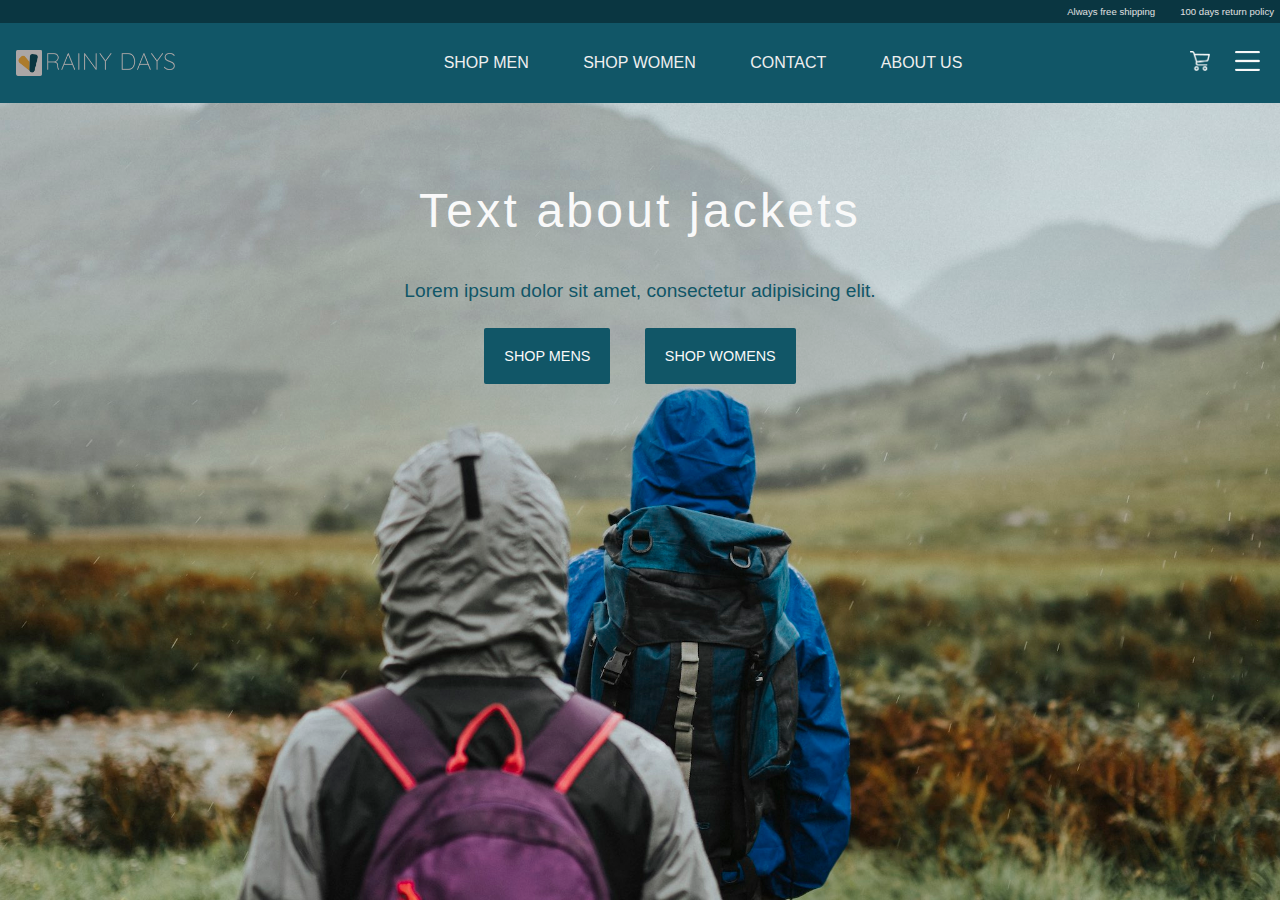
<file: index.html>
<!DOCTYPE html>
<html lang="en">
<head>
    <meta charset="UTF-8">
    <meta http-equiv="X-UA-Compatible" content="IE=edge">
    <meta name="viewport" content="width=device-width, initial-scale=1.0">
    <meta name="description" content="Size inclusive, affordable, ethically made outerwear">
    <title>Rainy Days</title>
    <link rel="stylesheet" href="https://use.fontawesome.com/releases/v5.15.4/css/all.css" integrity="sha384-DyZ88mC6Up2uqS4h/KRgHuoeGwBcD4Ng9SiP4dIRy0EXTlnuz47vAwmeGwVChigm" crossorigin="anonymous">
    <link rel="stylesheet" href="/css/styles-for-CA.css">
</head>
<body id="index-body">
  <nav id="nav-bar">
    <div id="upper-nav-bar">
      <p><i class="fas fa-undo-alt"></i>Always free shipping</p>
      <p><i class="fas fa-truck"></i>100 days return policy</p>
    </div>
    <div id="main-nav-bar">
      <a href="/index.html"><img src="/images/rainy-days-logo.png" alt="rainy days logo" id="rainy-days-logo-grey"/></a>
      
        
      <input type="checkbox" name="check" id="check">
      <ul id="nav-bar-links">
        <li class="nav-bar-btn"><a href="/shop-mens.html">SHOP MEN</a></li>
          <li class="nav-bar-btn"><a href="/shop-mens.html">SHOP WOMEN</a></li>
          <li class="nav-bar-btn"><a href="/contact.html">CONTACT</a></li>
          <li class="nav-bar-btn"><a href="/about.html">ABOUT US</a></li>
      </ul>
      <div class="nav-bar-icon">
      <a href="/checkout.html"><img src="/images/cart.png" alt="shopping cart icon"></a>
      <label for="check"><img src="/images/menu.png" alt="menu icon"/></label>
    </div>
  </div>
  </nav>

      <main id="index-main">
          <h1>Text about jackets</h1>
          <h2>Lorem ipsum dolor sit amet, consectetur adipisicing elit.</h2>
          <section id="main-buttons">
          <a href="/shop-mens.html" class="button">SHOP MENS</a>
          <a href="/shop-mens.html" class="button">SHOP WOMENS</a>
        </section>
      </main>
</body>
</html>
</file>
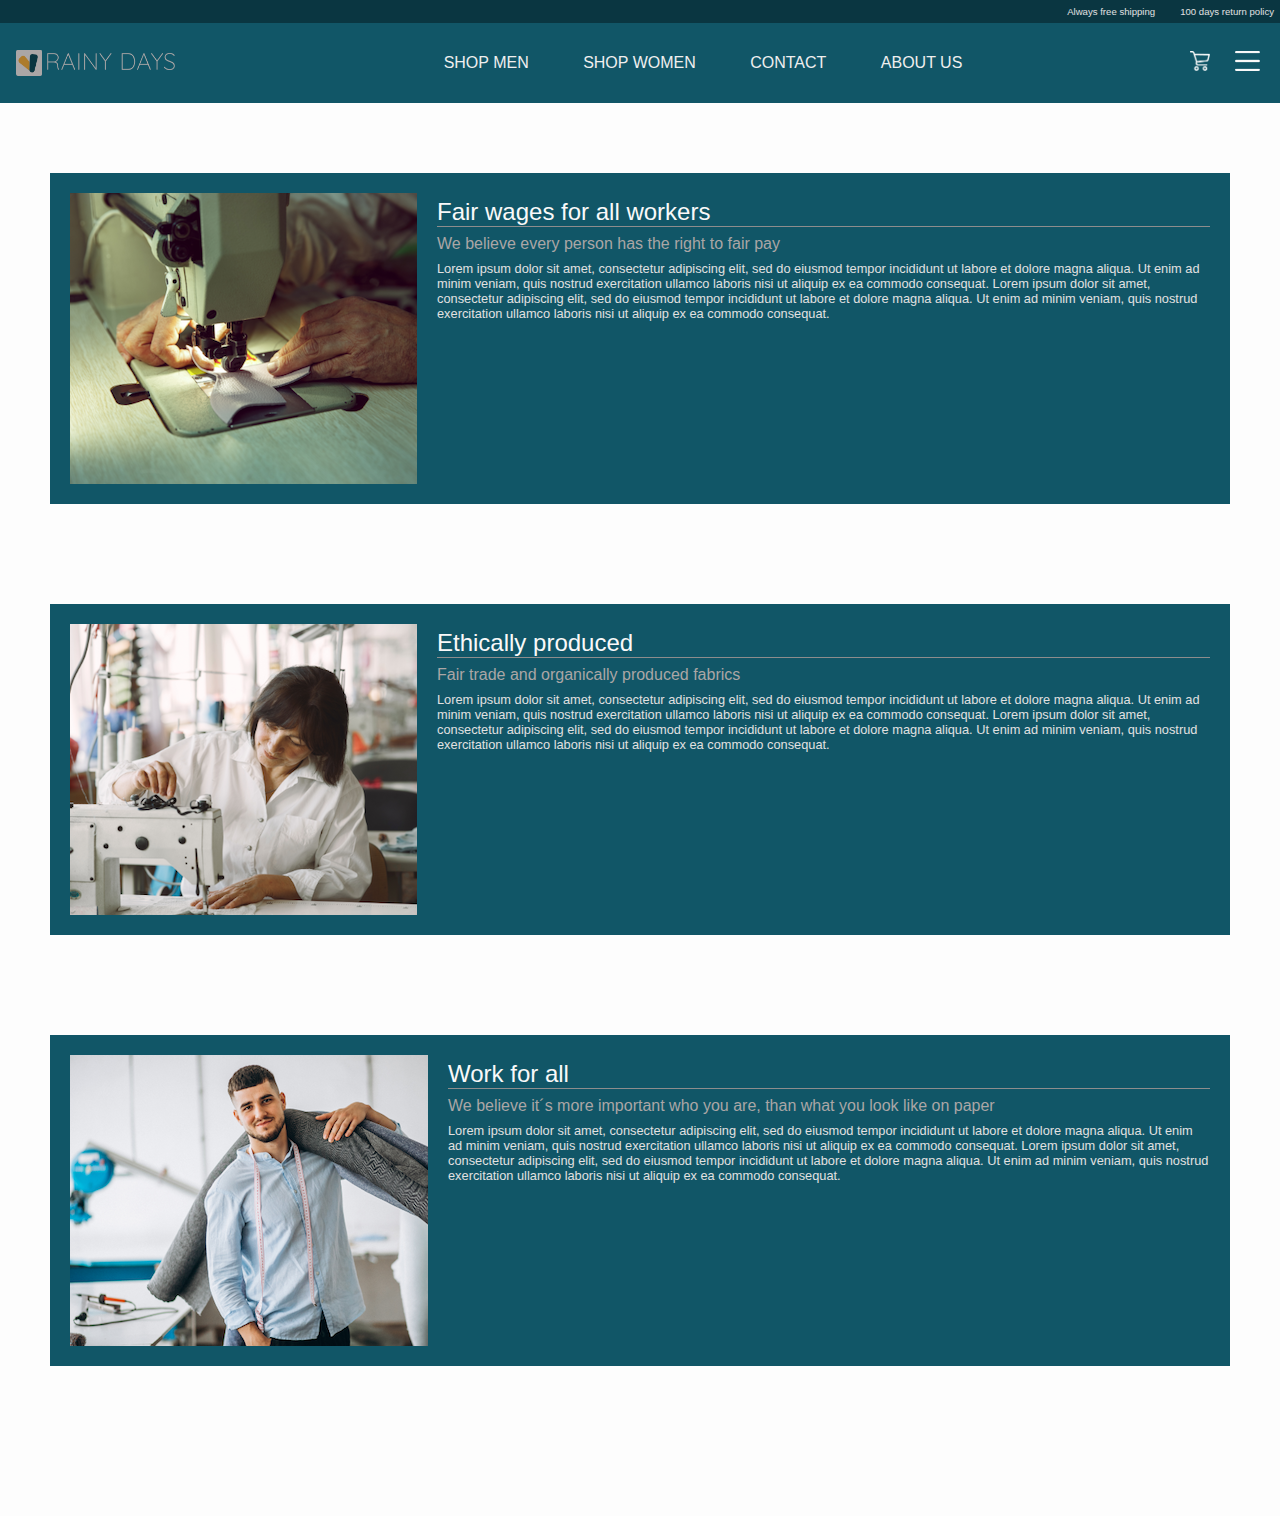
<file: about.html>
<!DOCTYPE html>
<html lang="en">
  <head>
    <meta charset="UTF-8" />
    <meta http-equiv="X-UA-Compatible" content="IE=edge" />
    <meta name="viewport" content="width=device-width, initial-scale=1.0" />
    <title>Rainy Days</title>
    <link
      rel="stylesheet"
      href="https://use.fontawesome.com/releases/v5.15.4/css/all.css"
      integrity="sha384-DyZ88mC6Up2uqS4h/KRgHuoeGwBcD4Ng9SiP4dIRy0EXTlnuz47vAwmeGwVChigm"
      crossorigin="anonymous"
    />
    <link rel="stylesheet" href="/css/styles-for-CA.css" />
  </head>
  <body id="contact-body">
    <nav id="nav-bar">
      <div id="upper-nav-bar">
        <p><i class="fas fa-undo-alt"></i>Always free shipping</p>
        <p><i class="fas fa-truck"></i>100 days return policy</p>
      </div>
      <div id="main-nav-bar">
        <a href="/index.html"><img src="/images/Group 25.png" alt="" id="rainy-days-logo-grey"/></a>
        
          
        <input type="checkbox" name="check" id="check">
        <ul id="nav-bar-links">
          <li class="nav-bar-btn"><a href="/shop-mens.html">SHOP MEN</a></li>
            <li class="nav-bar-btn"><a href="/shop-mens.html">SHOP WOMEN</a></li>
            <li class="nav-bar-btn"><a href="/contact.html">CONTACT</a></li>
            <li class="nav-bar-btn"><a href="/about.html">ABOUT US</a></li>
        </ul>
        <div class="nav-bar-icon">
        <a href="/checkout.html"><img src="/images/cart.png" alt="shopping cart icon"></a>
        <label for="check"><img src="/images/menu.png" alt="menu icon"/></label>
      </div>
    </div>
    </nav>

    <main id="about-main-content">
      <div id="about-main-content-wrapper">
        <section class="about-us-card">
          <img src="/images/about-img-1.png" alt="Woman sewing"/>
          <div class="about-description">
          <h2>Fair wages for all workers</h2>
          <h3>We believe every person has the right to fair pay</h3>
          <p>
            Lorem ipsum dolor sit amet, consectetur adipiscing elit, sed do
            eiusmod tempor incididunt ut labore et dolore magna aliqua. Ut enim
            ad minim veniam, quis nostrud exercitation ullamco laboris nisi ut
            aliquip ex ea commodo consequat. Lorem ipsum dolor sit amet, consectetur adipiscing elit, sed do
            eiusmod tempor incididunt ut labore et dolore magna aliqua. Ut enim
            ad minim veniam, quis nostrud exercitation ullamco laboris nisi ut
            aliquip ex ea commodo consequat.
          </p>
        </div>
          
        </section>

        <section class="about-us-card">
          <img
            src="/images/about-img-2.png"
            alt="woman looking at sewing machine"/>

          <div class="about-description">
          <h2>Ethically produced</h2>
          <h3>Fair trade and organically produced fabrics</h3>
          <p>
            Lorem ipsum dolor sit amet, consectetur adipiscing elit, sed do
            eiusmod tempor incididunt ut labore et dolore magna aliqua. Ut enim
            ad minim veniam, quis nostrud exercitation ullamco laboris nisi ut
            aliquip ex ea commodo consequat. Lorem ipsum dolor sit amet, consectetur adipiscing elit, sed do
            eiusmod tempor incididunt ut labore et dolore magna aliqua. Ut enim
            ad minim veniam, quis nostrud exercitation ullamco laboris nisi ut
            aliquip ex ea commodo consequat.
          </p>
        </div>
        </section>

        <section class="about-us-card">
          <img src="/images/about-img-3.png" alt="man carrying fabric"/>
          <div class="about-description">
            <h2>Work for all</h2>
            <h3>We believe it´s more important who you are, than what you look like on paper</h3>
            <p>
              Lorem ipsum dolor sit amet, consectetur adipiscing elit, sed do
              eiusmod tempor incididunt ut labore et dolore magna aliqua. Ut enim
              ad minim veniam, quis nostrud exercitation ullamco laboris nisi ut
              aliquip ex ea commodo consequat. Lorem ipsum dolor sit amet, consectetur adipiscing elit, sed do
              eiusmod tempor incididunt ut labore et dolore magna aliqua. Ut enim
              ad minim veniam, quis nostrud exercitation ullamco laboris nisi ut
              aliquip ex ea commodo consequat.
            </p>
          </div>
          
        </section>
      </div>
    </main>
  </body>
</html>
</file>
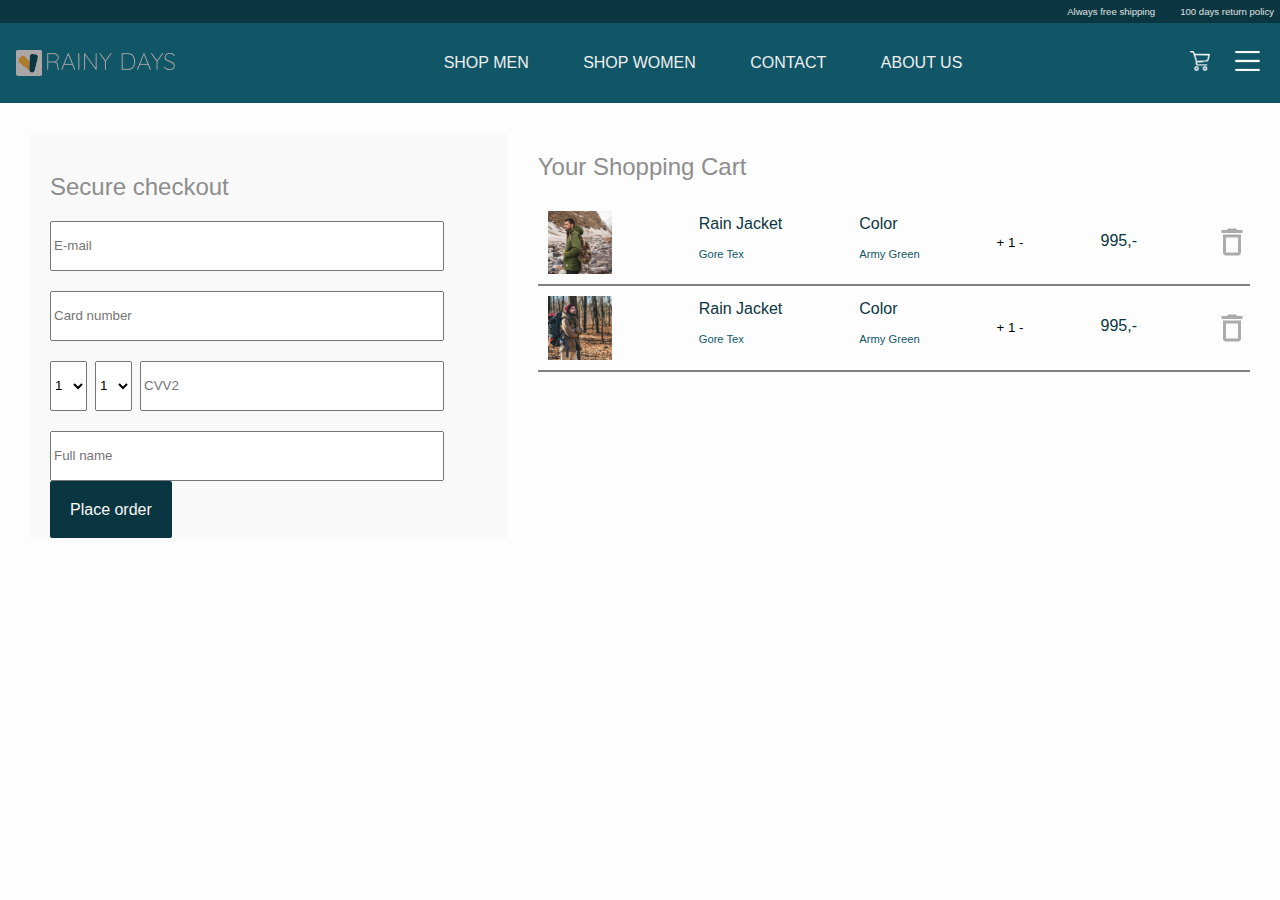
<file: checkout.html>
<!DOCTYPE html>
<html lang="en">
<head>
    <meta charset="UTF-8">
    <meta http-equiv="X-UA-Compatible" content="IE=edge">
    <meta name="viewport" content="width=device-width, initial-scale=1.0">
    <meta name="description" content="Review your basket and check out securly">
    <title>Checkout</title>
    <link rel="stylesheet" href="https://use.fontawesome.com/releases/v5.15.4/css/all.css" integrity="sha384-DyZ88mC6Up2uqS4h/KRgHuoeGwBcD4Ng9SiP4dIRy0EXTlnuz47vAwmeGwVChigm" crossorigin="anonymous">
    <link rel="stylesheet" href="/css/styles-for-CA.css">
</head>
<body>
    <nav id="nav-bar">
        <div id="upper-nav-bar">
          <p><i class="fas fa-undo-alt"></i>Always free shipping</p>
          <p><i class="fas fa-truck"></i>100 days return policy</p>
        </div>
        <div id="main-nav-bar">
          <a href="/index.html"><img src="/images/rainy-days-logo.png" alt="rainy days logo" id="rainy-days-logo-grey"/></a>
          <input type="checkbox" name="check" id="check">
          <ul id="nav-bar-links">
            <li class="nav-bar-btn"><a href="/shop-mens.html">SHOP MEN</a></li>
              <li class="nav-bar-btn"><a href="/shop-mens.html">SHOP WOMEN</a></li>
              <li class="nav-bar-btn"><a href="/contact.html">CONTACT</a></li>
              <li class="nav-bar-btn"><a href="/about.html">ABOUT US</a></li>
          </ul>
          <div class="nav-bar-icon">
          <a href="/checkout.html"><img src="/images/cart.png" alt="shopping cart icon"></a>
          <label for="check"><img src="/images/menu.png" alt="menu icon"/></label>
        </div>
      </div>
      </nav>
    <main id="checkout-main">
        <section id="payment-info">
            <h2>Secure checkout</h2>
            <form id="payment-info-input">
                <input type="email" placeholder="E-mail">
                <input type="text" placeholder="Card number">
                <div id="date-and-cvv2">
                    <div id="date-month-wrapper">
                <select name="date-picker" id="date-picker">
                    <option value="1">1</option>
                    <option value="2">2</option>
                    <option value="3">3</option>
                    <option value="4">4</option>
                    <option value="5">5</option>
                    <option value="6">6</option>
                    <option value="7">7</option>
                    <option value="8">8</option>
                    <option value="9">9</option>
                    <option value="10">10</option>
                    <option value="11">11</option>
                    <option value="12">12</option>
                    <option value="13">13</option>
                    <option value="14">14</option>
                    <option value="15">15</option>
                    <option value="16">16</option>
                    <option value="17">17</option>
                    <option value="18">18</option>
                    <option value="19">19</option>
                    <option value="20">20</option>
                    <option value="21">21</option>
                    <option value="22">22</option>
                    <option value="23">23</option>
                    <option value="24">24</option>
                    <option value="25">25</option>
                    <option value="26">26</option>
                    <option value="27">27</option>
                    <option value="28">28</option>
                    <option value="29">29</option>
                    <option value="30">30</option>
                </select>
                <select name="month-picker" id="month-picker">
                    <option value="1">1</option>
                    <option value="2">2</option>
                    <option value="3">3</option>
                    <option value="4">4</option>
                    <option value="5">5</option>
                    <option value="6">6</option>
                    <option value="7">7</option>
                    <option value="8">8</option>
                    <option value="9">9</option>
                    <option value="10">10</option>
                    <option value="11">11</option>
                    <option value="12">12</option>
                </select>
                    </div>
                <input type="text" placeholder="CVV2">
            </div>
                <input type="text" name="full-name" id="full-name" placeholder="Full name">
                <a href="/order-complete.html" id="order-btn" class="button">Place order</a>
            </form>
        </section>

        <section id="order-overview">
            <h2>Your Shopping Cart</h2>
            <div class="order-line">
                <img class="product-photo" src="/images/checkout-img-small-1.png" alt="picture of jacket">
                <div class="jacket-description">
                    <h3>Rain Jacket</h3>
                    <h4>Gore Tex</h4>
                </div>
                <div class="color-description">
                    <h3>Color</h3>
                    <h4>Army Green</h4>
                </div>
                <div class="quantity">
                    <h5>+ 1 -</h5>
                </div>
                <h3 class="price">995,-</h3>
                <img src="/images/trash-icon.png" alt="delete">
            </div>
            <div class="order-line">
                <img class="product-photo" src="/images/checkout-img-small-2.png" alt="picture of jacket">
                <div class="jacket-description">
                    <h3>Rain Jacket</h3>
                    <h4>Gore Tex</h4>
                </div>
                <div class="color-description">
                    <h3>Color</h3>
                    <h4>Army Green</h4>
                </div>
                <div class="quantity">
                    <h5>+ 1 -</h5>
                </div>
                <h3 class="price">995,-</h3>
                <img src="/images/trash-icon.png" alt="delete">
            </div>
        </section>
    </main>
</body>
</html>
</file>
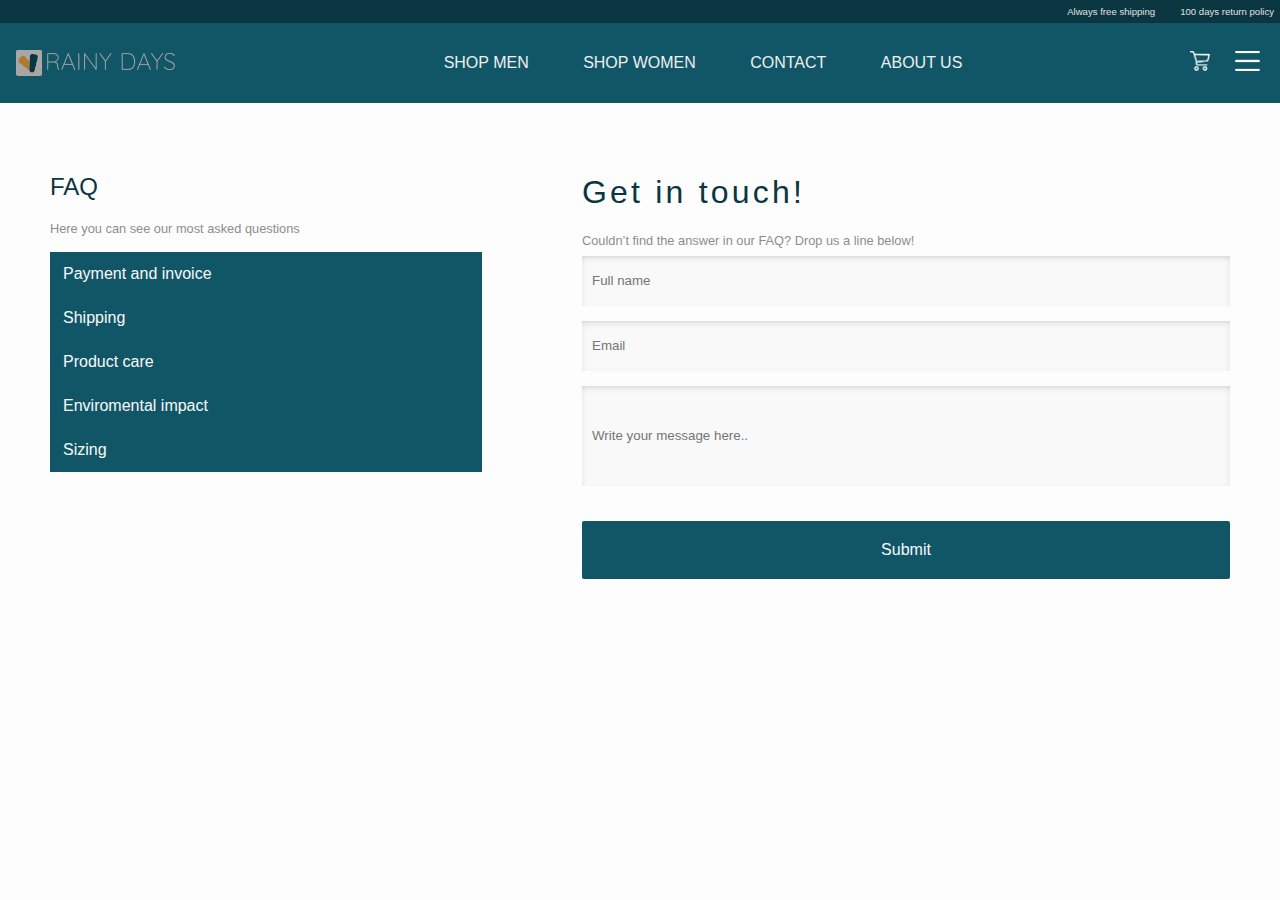
<file: contact.html>
<!DOCTYPE html>
<html lang="en">
<head>
    <meta charset="UTF-8">
    <meta http-equiv="X-UA-Compatible" content="IE=edge">
    <meta name="viewport" content="width=device-width, initial-scale=1.0">
    <meta name="description" content="Browse out frequently asked question, or send us a message">
    <title>contact us</title>
    <link rel="stylesheet" href="https://use.fontawesome.com/releases/v5.15.4/css/all.css" integrity="sha384-DyZ88mC6Up2uqS4h/KRgHuoeGwBcD4Ng9SiP4dIRy0EXTlnuz47vAwmeGwVChigm" crossorigin="anonymous">
    <link rel="stylesheet" href="/css/styles-for-CA.css">
</head>
<body id="contact-body">
  <nav id="nav-bar">
    <div id="upper-nav-bar">
      <p><i class="fas fa-undo-alt"></i>Always free shipping</p>
      <p><i class="fas fa-truck"></i>100 days return policy</p>
    </div>
    <div id="main-nav-bar">
      <a href="/index.html"><img src="/images/rainy-days-logo.png" alt="rainy days logo" id="rainy-days-logo-grey"/></a>
      
        
      <input type="checkbox" name="check" id="check">
      <ul id="nav-bar-links">
        <li class="nav-bar-btn"><a href="/shop-mens.html">SHOP MEN</a></li>
          <li class="nav-bar-btn"><a href="/shop-mens.html">SHOP WOMEN</a></li>
          <li class="nav-bar-btn"><a href="/contact.html">CONTACT</a></li>
          <li class="nav-bar-btn"><a href="/about.html">ABOUT US</a></li>
      </ul>
      <div class="nav-bar-icon">
      <a href="/checkout.html"><img src="/images/cart.png" alt="shopping cart icon"></a>
      <label for="check"><img src="/images/menu.png" alt="menu icon"/></label>
    </div>
  </div>
  </nav>
    <main id="contact-main-content">
            <section id="faq-links">
                <h2>FAQ</h2>
                <h3>Here you can see our most asked questions</h3>
                <ul>
                    <li><a href="#">Payment and invoice</a></li>
                    <li><a href="#">Shipping</a></li>
                    <li><a href="#">Product care</a></li>
                    <li><a href="#">Enviromental impact</a></li>
                    <li><a href="#">Sizing</a></li>
        
                </ul>
            </section>

            <section id="contact-form">
              <h1>Get in touch!</h1>
              <h3>Couldn’t find the answer in our FAQ? 
                Drop us a line below!</h3>
               <form>
                   <input type="text" id="full-name" placeholder="Full name">
                   <input type="email" id="email" placeholder="Email">
                   <input type="textarea" id="your-message" placeholder="Write your message here..">
                   <a href="#" class="button">Submit</a>
                  </form>
               
            </section>
    </main>
</body>
</html>
</file>
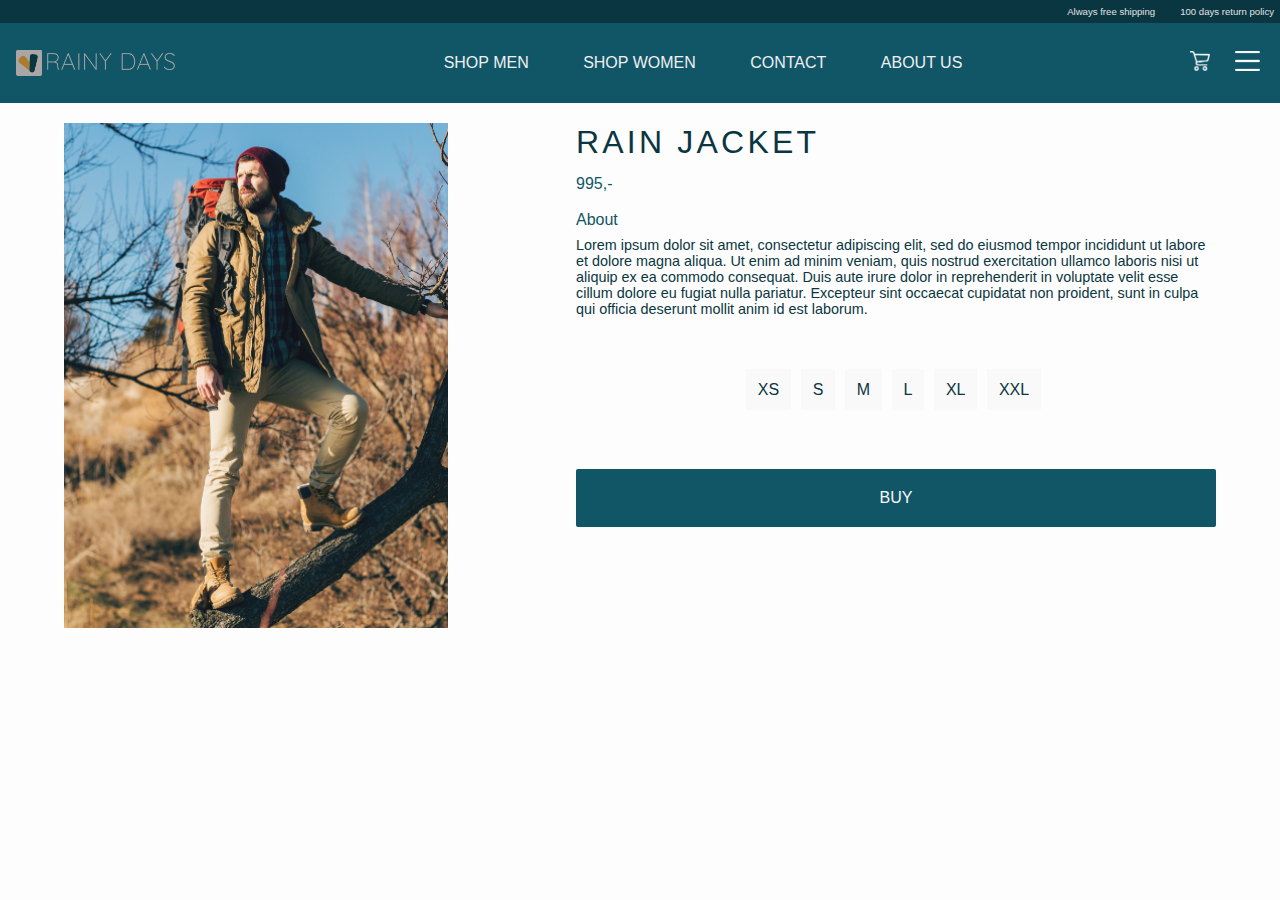
<file: product.html>
<!DOCTYPE html>
<html lang="en">
  <head>
    <meta charset="UTF-8" />
    <meta http-equiv="X-UA-Compatible" content="IE=edge" />
    <meta name="viewport" content="width=device-width, initial-scale=1.0" />
    <meta name="description" content="Waterproof jacket for regular guys. Comfortable and stylish">
    <title>Rain Jacket</title>
    
    <link
      rel="stylesheet"
      href="https://use.fontawesome.com/releases/v5.15.4/css/all.css"
      integrity="sha384-DyZ88mC6Up2uqS4h/KRgHuoeGwBcD4Ng9SiP4dIRy0EXTlnuz47vAwmeGwVChigm"
      crossorigin="anonymous"
    />
    <link rel="stylesheet" href="/css/styles-for-CA.css" />
  </head>
  <body id="product-body">
    <nav id="nav-bar">
      <div id="upper-nav-bar">
        <p><i class="fas fa-undo-alt"></i>Always free shipping</p>
        <p><i class="fas fa-truck"></i>100 days return policy</p>
      </div>
      <div id="main-nav-bar">
        <a href="/index.html"><img src="/images/rainy-days-logo.png" alt="rainy days logo" id="rainy-days-logo-grey"/></a>
        
          
        <input type="checkbox" name="check" id="check">
        <ul id="nav-bar-links">
          <li class="nav-bar-btn"><a href="/shop-mens.html">SHOP MEN</a></li>
            <li class="nav-bar-btn"><a href="/shop-mens.html">SHOP WOMEN</a></li>
            <li class="nav-bar-btn"><a href="/contact.html">CONTACT</a></li>
            <li class="nav-bar-btn"><a href="/about.html">ABOUT US</a></li>
        </ul>
        <div class="nav-bar-icon">
        <a href="/checkout.html"><img src="/images/cart.png" alt="shopping cart icon"></a>
        <label for="check"><img src="/images/menu.png" alt="menu icon"/></label>
      </div>
    </div>
    </nav>

    <main id="main-product">

    <img src="/images/product-page-main-img.png" alt="Man modeling rain jacket">

    <section id="product-desctription">
      <h1>RAIN JACKET</h1>
      <h2>995,-</h2>
      <h3>About</h3>
      <p>
        Lorem ipsum dolor sit amet, consectetur adipiscing elit, sed do eiusmod
        tempor incididunt ut labore et dolore magna aliqua. Ut enim ad minim
        veniam, quis nostrud exercitation ullamco laboris nisi ut aliquip ex ea
        commodo consequat. Duis aute irure dolor in reprehenderit in voluptate
        velit esse cillum dolore eu fugiat nulla pariatur. Excepteur sint
        occaecat cupidatat non proident, sunt in culpa qui officia deserunt
        mollit anim id est laborum.
      </p>
      <div id="size-selector">
          <a href="#" class="size-selector-button">XS</a>
          <a href="#" class="size-selector-button">S</a>
          <a href="#" class="size-selector-button">M</a>
          <a href="#" class="size-selector-button">L</a>
          <a href="#" class="size-selector-button">XL</a>
          <a href="#" class="size-selector-button">XXL</a>
      </div>
      <a href="#" class="button">BUY</a>
    </section>
</main>
  </body>
</html>
</file>
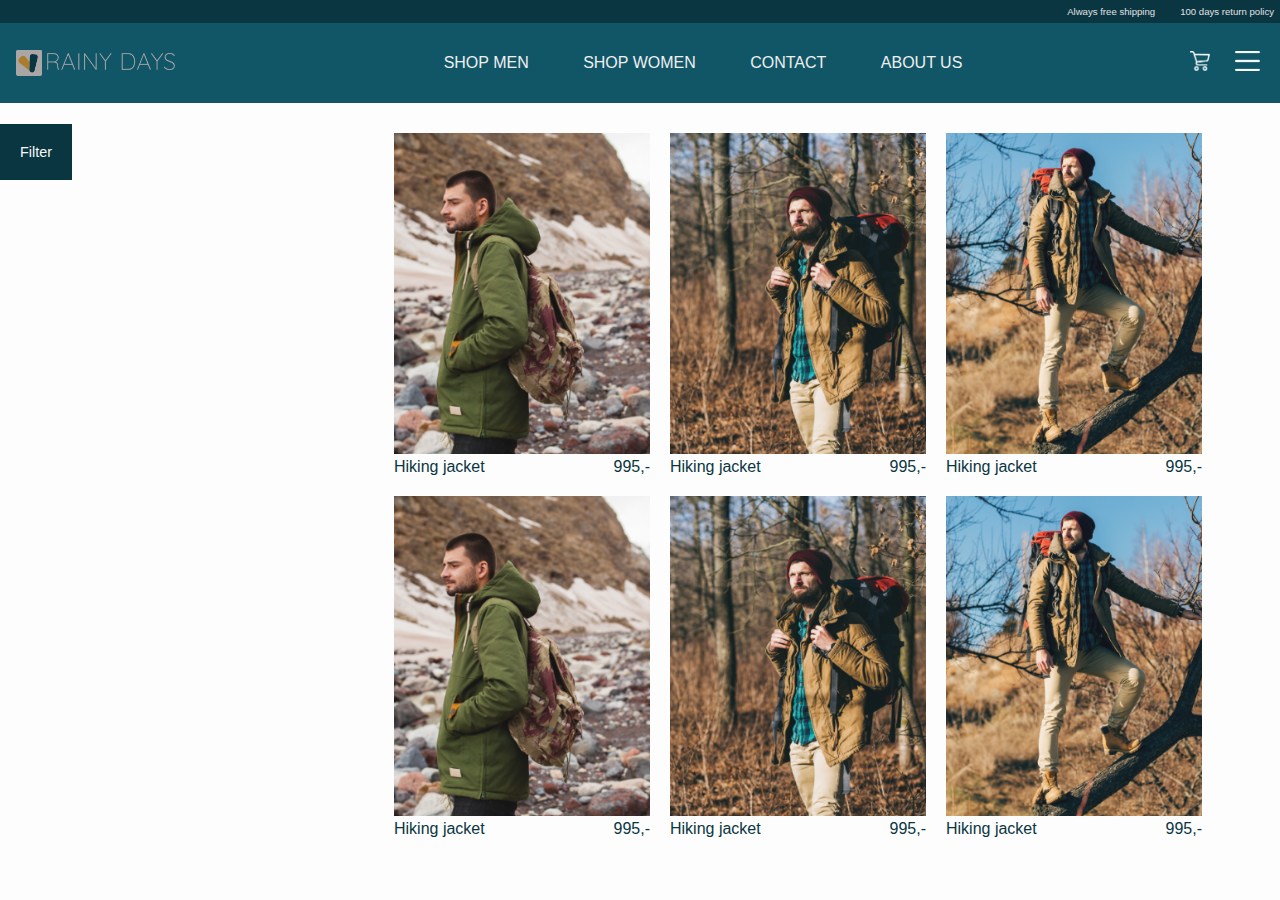
<file: shop-mens.html>
<!DOCTYPE html>
<html lang="en">
<head>
    <meta charset="UTF-8">
    <meta http-equiv="X-UA-Compatible" content="IE=edge">
    <meta name="viewport" content="width=device-width, initial-scale=1.0">
    <meta name="description" content="Shop a wide variety of jackets for all weather. Wide range of sizes and colors">
    <title>Shop Mens</title>
    <link rel="stylesheet" href="https://use.fontawesome.com/releases/v5.15.4/css/all.css" integrity="sha384-DyZ88mC6Up2uqS4h/KRgHuoeGwBcD4Ng9SiP4dIRy0EXTlnuz47vAwmeGwVChigm" crossorigin="anonymous">
    <link rel="stylesheet" href="/css/styles-for-CA.css">
</head>
<body id="main-shop-products">
    <nav id="nav-bar">
        <div id="upper-nav-bar">
          <p><i class="fas fa-undo-alt"></i>Always free shipping</p>
          <p><i class="fas fa-truck"></i>100 days return policy</p>
        </div>
        <div id="main-nav-bar">
          <a href="/index.html"><img src="/images/rainy-days-logo.png" alt="rainy days logo" id="rainy-days-logo-grey"/></a>
          
            
          <input type="checkbox" name="check" id="check">
          <ul id="nav-bar-links">
            <li class="nav-bar-btn"><a href="/shop-mens.html">SHOP MEN</a></li>
              <li class="nav-bar-btn"><a href="/shop-mens.html">SHOP WOMEN</a></li>
              <li class="nav-bar-btn"><a href="/contact.html">CONTACT</a></li>
              <li class="nav-bar-btn"><a href="/about.html">ABOUT US</a></li>
          </ul>
          <div class="nav-bar-icon">
          <a href="/checkout.html"><img src="/images/cart.png" alt="shopping cart icon"></a>
          <label for="check"><img src="/images/menu.png" alt="menu icon"/></label>
        </div>
      </div>
      </nav>
    
    <main id="shop-mens-main">

        <section id="filter-wrapper">
        <label for="open-filters">Filter</label>
        <input type="checkbox" id="open-filters">
        <section id="filter">

           <ul>
               <li>Category</li>
               <li>Color</li>
               <li>Size</li>
               <li>Sort by</li>
           </ul>
        </section>
    </section>

        <section id="list-of-products">
            <div class="product-card">
                <a href="/product.html"><img src="/images/product-image 1.png" alt="picture of jacet"></a>
                <div class="product-description">
                    <h2>Hiking jacket</h2>
                    <h2>995,-</h2>
                </div>
            </div>
            <div class="product-card">
                <img src="/images/product image 2.png" alt="picture of jacet">
                <div class="product-description">
                    <h2>Hiking jacket</h2>
                    <h2>995,-</h2>
                </div>
            </div>
            <div class="product-card">
                <img src="/images/Product picture mens 3.png" alt="picture of jacet">
                <div class="product-description">
                    <h2>Hiking jacket</h2>
                    <h2>995,-</h2>
                </div>
            </div>
            <div class="product-card">
                <img src="/images/product-image 1.png" alt="picture of jacet">
                <div class="product-description">
                    <h2>Hiking jacket</h2>
                    <h2>995,-</h2>
                </div>
            </div>
            <div class="product-card">
                <img src="/images/product image 2.png" alt="picture of jacet">
                <div class="product-description">
                    <h2>Hiking jacket</h2>
                    <h2>995,-</h2>
                </div>
            </div>
            <div class="product-card">
                <img src="/images/Product picture mens 3.png" alt="picture of jacet">
                <div class="product-description">
                    <h2>Hiking jacket</h2>
                    <h2>995,-</h2>
                </div>
            </div>
        </section>
    </main>
</body>
</html>
</file>
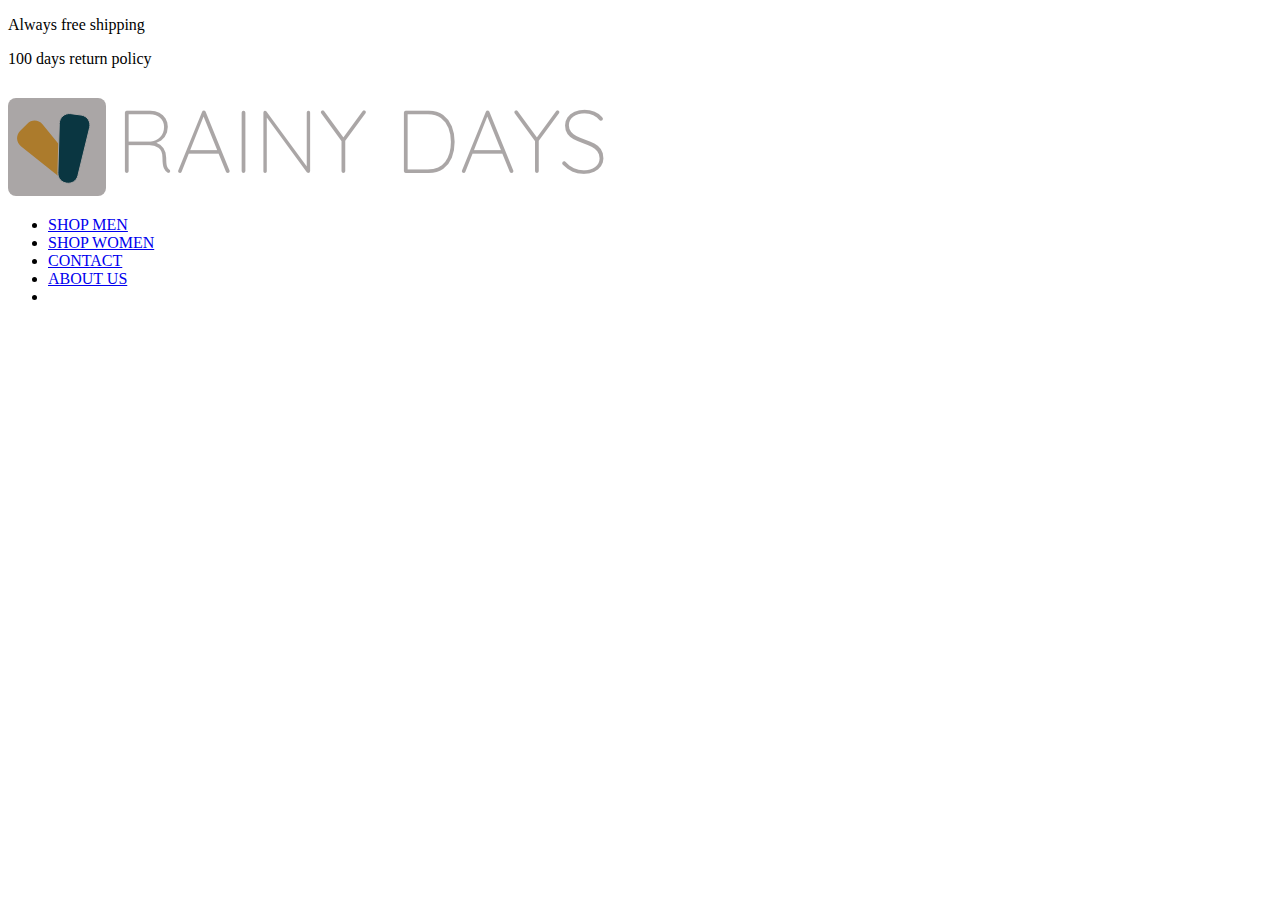
<file: shop-products.html>
<!DOCTYPE html>
<html lang="en">
<head>
    <meta charset="UTF-8">
    <meta http-equiv="X-UA-Compatible" content="IE=edge">
    <meta name="viewport" content="width=device-width, initial-scale=1.0">
    <title>Rainy Days</title>
    
</head>
<body>
    <nav id="nav-bar">
        <div id="upper-nav-bar">
            <p><i class="fas fa-undo-alt"></i>Always free shipping</p>
            <p><i class="fas fa-truck"></i>100 days return policy</p>
        </div>
        <div id="main-nav-bar">
            <img src="/images/Group 25.png" alt="" id="rainy-days-logo-grey">
            <ul id="nav-bar-links">
                <li class="nav-bar-btn"><a href="#">SHOP MEN</a></li>
                <li class="nav-bar-btn"><a href="#">SHOP WOMEN</a></li>
                <li class="nav-bar-btn"><a href="#">CONTACT</a></li>
                <li class="nav-bar-btn"><a href="#">ABOUT US</a></li>
                <li><a href=""><i class="fas fa-shopping-cart"></i></a></li>
            </ul>
            

        </div>
    </nav>
</body>
</html>
</file>
<file: css/styles-for-CA.css>
:root {
  --rd-dark-green: #0a3641;
  --rd-light-green: #115667;
  --rd-yellow: #ac7b2c;
  --heading-white: #f9f9f9;
  --body-text-white: #e1e1e1;
  --subheading-grey: #8d8d8d;
  --background-grey: #FDFDFD;
}

p { 
  color: var(--body-text-white);
}


h1 {
  color: var(--heading-white);
  font-family: "Quicksand", sans-serif;
  letter-spacing: 0.2rem;
  
}

h2 {
  color: var(--subheading-grey);
}

.button {
  background-color: var(--rd-light-green);
  color: var(--heading-white);
  padding: 20px;
  text-align: center;
  text-decoration: none;
  margin-top: 20px;
  border-radius: 2px;
}

.button:hover {
  background-color: var(--rd-dark-green);
  transition: 0.3s;
}

/* NAVIGATION BAR */

#upper-nav-bar {
  background-color: var(--rd-dark-green);
  color: var(--heading-white);
  display: flex;
  justify-content: flex-end;
  width: 100vw;
}

#upper-nav-bar img {
  margin-right: 6px;
  height: 40%;
}

#upper-nav-bar p {
  margin: 6px;
  font-size: 0.6rem;
}

#upper-nav-bar i {
  margin-right: 13px;
}

#main-nav-bar {
  background-color: var(--rd-light-green);
  display: flex;
  justify-content: space-between;
  align-items: center;
  height: 80px;
}

#rainy-days-logo-grey {
  width: 10rem;
  height: auto;
  margin-left: 1rem;
}

#check {
  display: none;
}

#nav-bar-links li {
  display: inline-block;
}
#nav-bar-links a {
  text-decoration: none;
  color: #efefef;
  padding: 10px;
}

.nav-bar-btn {
  padding: 15px;
}

.nav-bar-btn a:hover {
  border-bottom: 4px solid var(--rd-yellow);
  transition: .04s ease-out
}

.nav-bar-icon img {
  height: 20px;
  margin-right: 20px;
}
* {
  font-family: "Montserrat", sans-serif;
  font-weight: 100;
  box-sizing: border-box;
}

body {
  margin: 0;
  background-color: var(--background-grey);
}


/* INDEX */

#index-body {
  background-image: url(/images/background-img-mobile.jpg);
  background-size: cover;
  background-repeat: no-repeat;
  height: 100vh;
}

#index-main {
  margin-top: 80px;
}

#index-main h1 {
  font-size: 1.7rem;
  text-align: center;
}

#index-main h2 {
font-size: 1rem;
text-align: center;
padding: 10px;
color: var(--rd-light-green);
}

#main-buttons {
  text-align: center;
}

#main-buttons a {
  margin: 0 auto;
  display: inline-block;
  font-size: 0.9rem;
}

#main-buttons a:first-child {
  margin-right: 30px;
}

/* ------------------------------------ CONTACT US PAGE ------------------------------------ */

#contact-body {
  background-image: none;
  overflow: hidden;
  margin: 0;
}

#contact-main-content h1 {
  color: var(--rd-dark-green);
}

#contact-main-content h2 {
  color: var(--rd-dark-green);
}

#contact-main-content h3 {
  color: var(--subheading-grey);
  font-size: 0.8rem;
}

#contact-main-content {
  margin: 0;
  display: flex;
  flex-direction: column-reverse;
  justify-content: center;
  align-items: center;
}
#faq-links {
  width: 70vw;
}
#faq-links ul {
  background-color: var(--rd-light-green);
  padding: 0;
}

#faq-links ul li {
  list-style-type: none;
  padding: 13px;
  
}

#faq-links ul li a {
  text-decoration: none;
  color: var(--heading-white);
}

#faq-links ul li:hover {
  background-color: var(--rd-dark-green);
  transition: 0.5s;
}

#contact-form {
  width: 70vw;
}

#contact-form form {
  display: flex;
  flex-direction: column;
}

#contact-form input {
  height: 50px;
  margin-bottom: 15px;
  border: none;
  padding: 10px;
  background-color: var(--heading-white);
  box-shadow: inset 0px 3px 13px -10px rgba(0,0,0,0.81);
}

#contact-form form #your-message {
  height: 100px;
}




/* ------- ABOUT US PAGE ------- */

#contact-body {
  overflow: visible;
}

#about-main-content-wrapper {

  margin-top: 20px;
  padding: 50px;
  display: flex;
  flex-direction: column;
  justify-content: center;
  align-items: center;
}

.about-us-card {
  display: flex;
  flex-direction: column;
  margin-bottom: 100px;
  background-color: var(--rd-light-green);
  padding: 20px;
}

.about-us-card img {
  margin-right: 20px;
  width: 70vw;
}
.about-us-card h2,
h3 {
  margin-top: 5px;
  margin-bottom: 8px;
  color: #f9f9f9;
}

.about-us-card h2 {
  border-bottom: 1px solid var(--subheading-grey);
}

.about-us-card h3 {
  font-size: 1rem;
  color: #aaa6a6;
}

.about-us-card p {
  margin: 0;
  font-size: 0.8rem;
  color: #e1e1e1;
}


/* CHECKOUT PAGE */

#checkout-main {
  display: flex;
  flex-direction: column-reverse;
  align-items: center;
}

#payment-info {
  width: 90%;
  background-color: #f9f9f9;
  margin-top: 30px;
  padding: 20px;
}

#payment-info input {
  width: 90%;
  height: 50px;
  margin-bottom: 20px;
}

#date-and-cvv2 {
  display: flex;
  flex-direction: row;
  width: 90%;
}

#date-month-wrapper {
  display: flex;
}

#date-picker,
#month-picker {
  margin-right: 8px;
  height: 50px;
}


#order-btn {
  background-color: #0a3641;
  color: #f9f9f9;
}


#order-overview {
  width: 90%;
  display: flex;
  flex-direction: column;
}

#order-overview h3 {
  color: #0a3641;
}

#order-overview h4 {
  color: #115667;
  font-size: 0.7rem;
}

.order-line {
  display: flex;
  flex-direction: row;
  justify-content: space-between;
  align-items: center;
  border-bottom: 2px solid grey;
}

.product-photo {
  display: none;
  width: 5vw;
  margin: 10px;
}

/* SHOP MENS */

#shop-mens-main {
  display: flex;
  flex-direction: column;
  justify-content: space-between;
  
}

#filter-wrapper {
  width: 20vw;
  margin-top: 40px;
  margin-bottom: 40px;
}

#filter-wrapper label {
  font-size: 0.9rem;
  background-color: var(--rd-dark-green);
  color: var(--heading-white);
  padding: 20px;
}

#filter {
  background-color: var(--rd-dark-green);
  padding: 20px;
  padding-left: 0;
  width: 100vw;
}

#filter ul {
  padding-left: 10px;
}

#filter li {
  list-style-type: none;
  color: var(--body-text-white);
  padding: 10px;
  padding-left: 0;
}

  #filter {
    display: none;
  }

  #open-filters:checked ~ #filter {
    display: block;
  }
  #open-filters {
    display: none;
  }

#list-of-products {
  display: grid;
  grid-template-columns: 1fr 1fr;
  grid-template-rows: 1fr 1fr 1fr;
  column-gap: 20px;
  width: 60%;
  margin: 0 auto;
}

.product-card {
  /* background-color: var(--rd-light-green); */
  /* padding: 20px; */
  margin-bottom: 20px;
}

.product-card h2 {
  color: var(--rd-dark-green);
  margin: 0;
  font-size: 1rem;
}

#list-of-products img {
  width: 30vw;
 
}

.product-description {
  display: flex;
  flex-direction: column;
  justify-content: space-between;
  width: 20vw;
  
}



/* PRODUCT PAGE */

#main-product {
  display: flex;
  flex-direction: column;
  justify-content: center;
  align-items: center;
}
#main-product img  {
  width: 90vw;
  margin-top: 50px;
 
}

#product-desctription {
  display: flex;
  flex-direction: column;
  justify-content: center;
  width: 90vw;
}

#product-desctription h1 {
  color: var(--rd-dark-green);
  margin-bottom: 0;
}

#product-desctription h2, h3 {
  color: var(--rd-light-green);
  font-size: 1rem;
}

#product-desctription p {
  margin-top: 0;
  font-size: 0.9rem;
  color: #0a3641;
}


#size-selector {
  margin-bottom: 50px;
  margin-top: 50px;
  text-align: center;
}
.size-selector-button {
  font-size: 3vw;
  padding: 12px;
  text-align: center;
  background-color: var(--heading-white);
  color: var(--rd-dark-green);
  text-decoration: none;
  margin-right: 2px;
  
}

#product-desctription .button {
margin-bottom: 100px;
}


/* ORDER COMPLETE */

#order-complete-body {
  background-image: url(/images/order-complete-background.png);
  background-position: center;
}

#thank-you-card {
  background: linear-gradient(
    163deg,
    rgba(17, 86, 103, 0.7105217086834734) 0%,
    rgba(10, 54, 65, 1) 91%
  );
  width: 90vw;
  margin: 0 auto;
  margin-top: 50px;
  text-align: center;
  color: #e1e1e1;
  -webkit-box-shadow: 5px 5px 18px 5px rgba(0, 0, 0, 0.44);
  box-shadow: 5px 5px 18px 5px rgba(0, 0, 0, 0.44);
  z-index: 1;
}

#thank-you-card-content {
  padding-top: 8px;
  padding-bottom: 50px;
}
#thank-you-card-content h1 {
  font-size: 2.5rem;
  margin-bottom: 20px;
}

#thank-you-card-content h2 {
  font-size: 1rem;
  margin-bottom: 80px;
}
#thank-you-card-content h3 {
  font-size: 1rem;
  color: var(--heading-white);
}

@media screen and (max-width: 940px) {
  /* NAV BAR */
  #nav-bar-links {
    display: none;
  }

  #check:checked ~ #nav-bar-links {
    display: flex;
    justify-content: center;
    position: absolute;
    top: 103px;
    right: 0;
    background-color: #0a3641;
    margin-top: 0;
    width: 100vw;
    padding-left: 0;
    text-align: center;
    font-size: 0.8rem;
  }
}

@media screen and (max-width: 500px) {
  /* NAV BAR */
  #check:checked ~ #nav-bar-links {
    flex-direction: column;
    height: 100vh;
    justify-content: flex-start;
    align-items: flex-start;
    font-size: 1.5rem;
    padding-top: 20px;
    background-color: #aaa6a6;
  }

  #nav-bar-links {
    width: 100vw;
  }

  #nav-bar-links a {
    color: #0a3641;
  }

}

@media screen and (min-width: 500px) {

  #index-body {
    background-image: url(/images/background-img-tablet.jpg);
    
  }

  #index-main h1 {
    font-size: 3rem;
    
  }
  
  #index-main h2 {
  font-size: 1.2rem;
  
  }
  
}


@media screen and (min-width: 720px) {
  /* CONTACT */

  /* ABOUT */
  #contact-body {
    width: 100vw;
  }

  .about-us-card {
    flex-direction: row;
  }

  /* CHECKOUT */

  .product-photo {
    display: revert;
  }

  /* CHECKOUT SUCCESS */

  #thank-you-card {
    width: 70vw;
    height: 70vh;
  }

  #thank-you-card-content h1 {
    font-size: 3rem;
    margin-bottom: 20px;
  }
  
  #thank-you-card-content h2 {
    font-size: 1.5rem;
    margin-bottom: 80px;
  }
  #thank-you-card-content h3 {
    font-size: 1rem;
    color: var(--heading-white);
  }



  /* SHOP MENS/WOMENS */

  #shop-mens-main {
    flex-direction: row;
  }

  #filter-wrapper {
    margin-right: 20px;
  }

  #filter {
    width: 20vw;
    margin-right: 100px;
  }



  #list-of-products {
  grid-template-columns: 1fr 1fr 1fr;
  grid-template-rows: 1fr 1fr;
  margin-top: 30px;
  
  }

  #list-of-products img {
    width: 20vw;
   
  }

  
  .product-description {
    flex-direction: row;
  }
  
  /* PRODUCT */
  #main-product {
    flex-direction: row;
    justify-content: space-around;
    align-items: flex-start;
  }

  #main-product img {
    width: 30%;
    margin-top: 20px;
  }

  #product-desctription {
    width: 50%;
  }


 
  .size-selector-button {
    font-size: 1rem;
    margin-right: 5px;
    
  }

  /* CHECKOUT */

  #contact-main-content {
    flex-direction: row;
    align-items: flex-start;
  }
  #faq-links{
    width: 40%;
    margin: 50px
  }
  #contact-form {
    width: 60%;
    margin: 50px;
  }


  

  /* ORDER COMPLETE */
}

@media screen and (min-width: 940px) {
  /* CONTACT */

  /* ABOUT */

  /* CHECKOUT */
  
  #checkout-main {
    flex-direction: row;
    align-items: flex-start;
  }



  #payment-info {
    width: 40%;
    margin-left: 30px;
    
  }

  #order-overview {
    width: 60%;
    margin: 30px;
  }

  /* SHOP MENS/WOMENS */


  /* CHECKOUT */

  /* ORDER COMPLETE */
}

@media screen and (min-width: 1200px) {
  #index-body {
    background-image: url(/images/background-img-desktop.jpg);
  }
}
</file>
